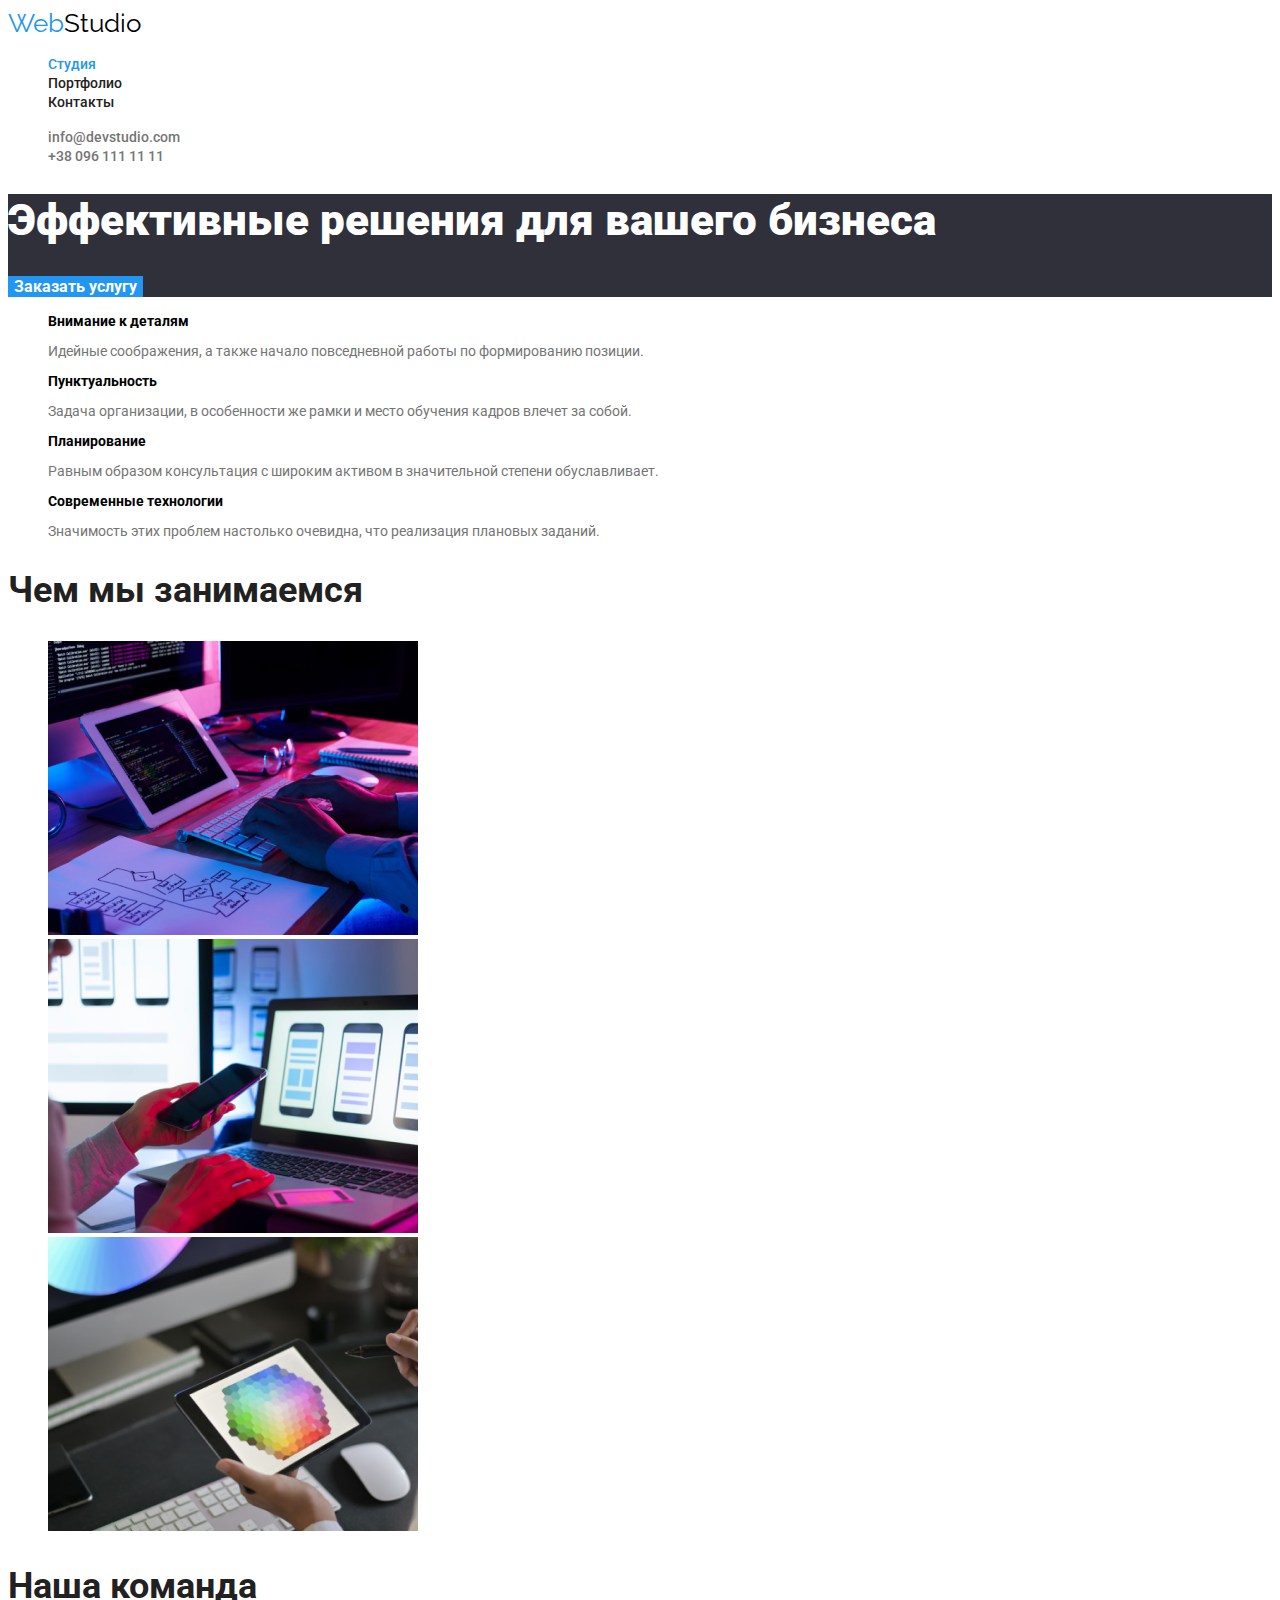
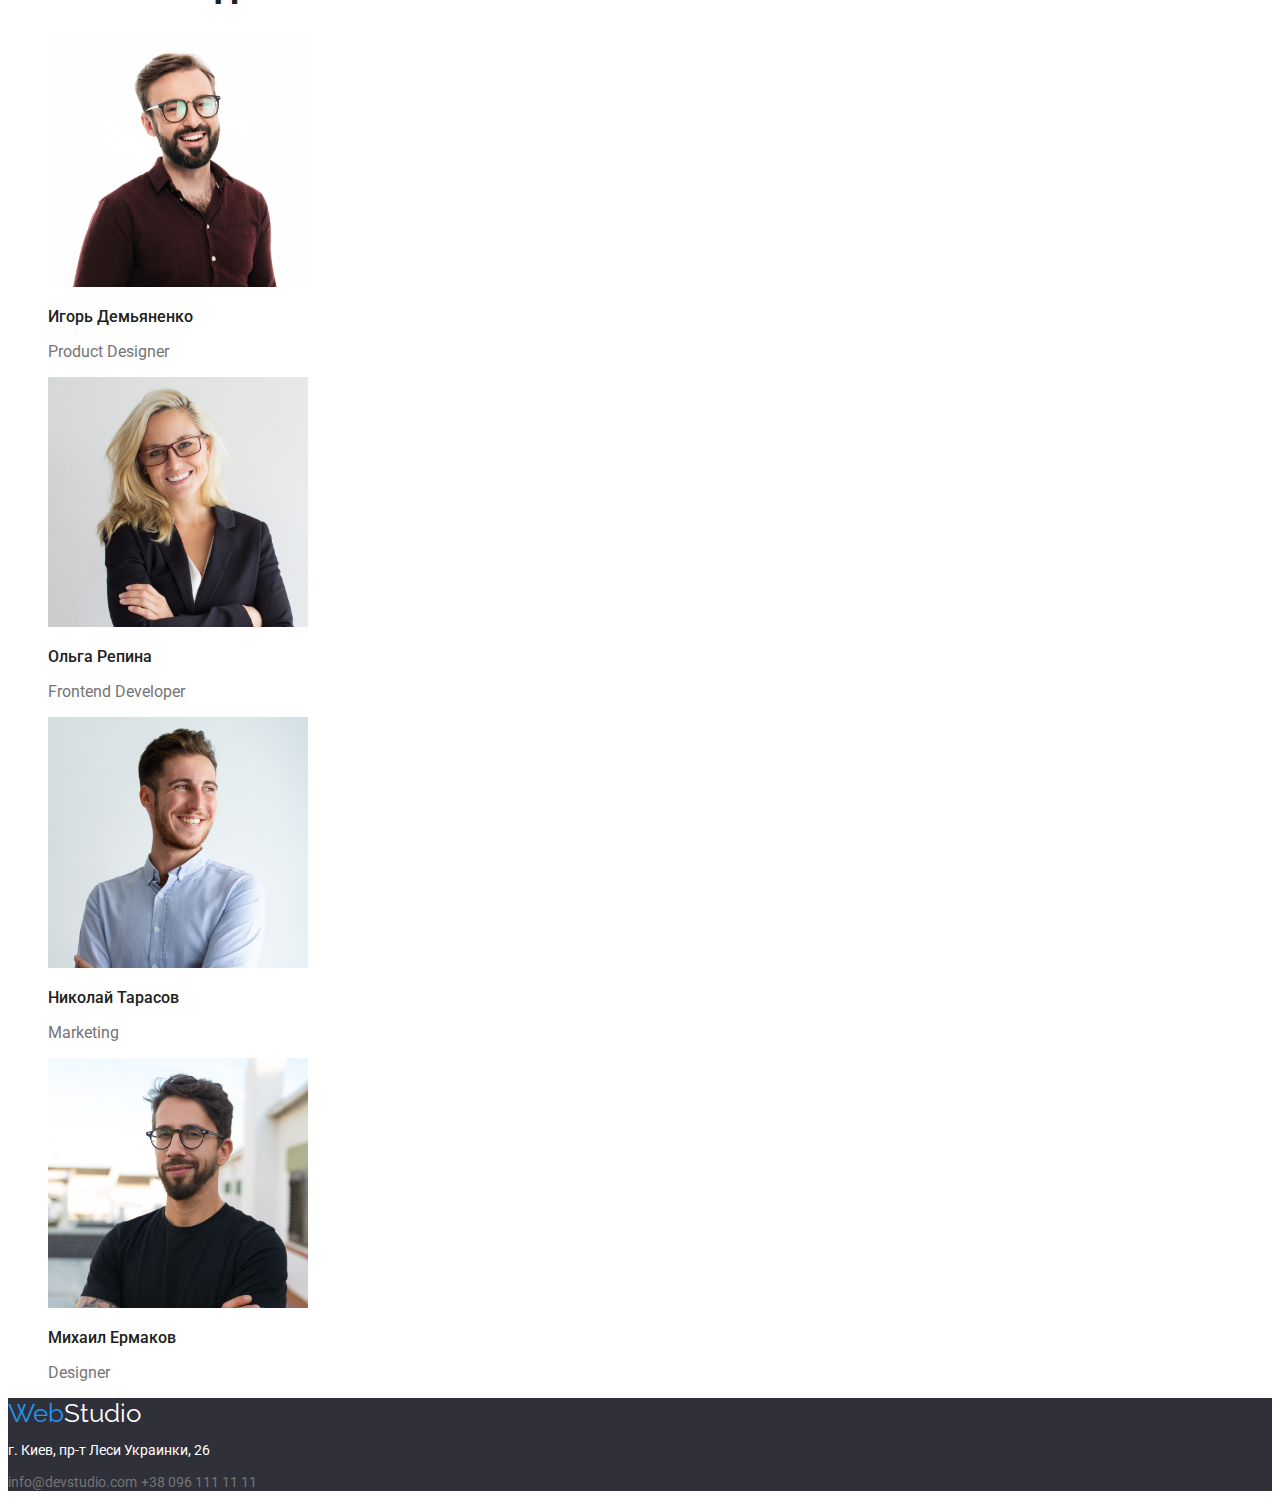
<file: index.html>
<!DOCTYPE html>
<html lang="ru">
<head>
  <meta charset="UTF-8">
  <meta name="viewport" content="width=device-width, initial-scale=1.0">
  <title>Студия</title>
  <link rel="stylesheet" href="styles.css">
<link rel="preconnect" href="https://fonts.gstatic.com">
<link href="https://fonts.googleapis.com/css2?family=Raleway:wght@700&family=Roboto:wght@400;500;700;900&display=swap"
  rel="stylesheet">
</head>
<body>
  <header id="header">
    <nav>
    <a href="#"><span class="web">Web</span><span class="studio">Studio</span></a>
    <ul class="navigate">
    <li><a href="index.html" id="now-here">Студия</a></li>
    <li><a href="portfolio.html">Портфолио</a></li>
    <li><a href="">Контакты</a></li>
    </ul>
    </nav>
    <ul class="contact">
    <li><a href="mailto:info@devstudio.com">info@devstudio.com</a></li>
    <li><a href="callto:+380961111111">+38 096 111 11 11</a></li>
    </ul>
  </header>
  <main>
  <section class="hero">
   <h1>Эффективные решения для вашего бизнеса</h1>
      <button type="button" class="button3">Заказать услугу</button>
  </section>
  <section class=properties>
    <ul>
      <li><h3>Внимание к деталям</h3> <p>Идейные соображения, а также начало повседневной работы по формированию позиции.</p></li>
        <li>
          <h3>Пунктуальность</h3> <p>Задача организации, в особенности же рамки и место обучения кадров влечет за собой.</p>
        </li>
        <li>
          <h3>Планирование</h3><p>Равным образом консультация с широким активом в значительной степени обуславливает.</p> 
        </li>
        <li>
          <h3>Современные технологии</h3><p>Значимость этих проблем настолько очевидна, что реализация плановых заданий.</p> 
        </li>
    </ul>
  </section>
  <section class="work">
    <h2>Чем мы занимаемся</h2>
    <ul>
      <li>
        <img src = "images/img.png" alt="Работа" width="370">
      </li>
      <li>
        <img src="images/img2.png" alt="Работа" width="370">
      </li>
      <li>
        <img src="images/img3.png" alt="Работа" width="370">
      </li>
    </ul>
  </section>
  <section class="our-team">
    <h2>
      Наша команда
    </h2>
    <ul>
      <li>
        <img src="images/im1.jpg" width="260" alt="Игорь">
        <h3>Игорь Демьяненко</h3>
         <p>Product Designer</p>
      </li>
    </ul>
    <ul>
      <li>
        <img src="images/im2.jpg" width="260" alt="Ольга">
        <h3>Ольга Репина</h3>
         <p>Frontend Developer</p> 
      </li>
    </ul>
    <ul>
      <li>
        <img src="images/im3.jpg" width="260" alt="Николай">
        <h3>Николай Тарасов</h3>
       <p>Marketing</p> 
      </li>
    </ul>
    <ul>
      <li>
        <img src="images/im4.jpg" width="260" alt="Михаил">
        <h3>Михаил Ермаков</h3>
        <p>Designer</p> 
      </li>
    </ul>
  </section>
  </main>
  <footer id="footer">
    <a href=""><span class="web">Web</span><span class="studio2">Studio</span></a>
    <address class="addres">
    <p>г. Киев, пр-т Леси Украинки, 26</p>
    <a href="mailto:info@devstudio.com">info@devstudio.com</a>
    <a href="callto:+380961111111">+38 096 111 11 11</a>
    </address>
  </footer>
</body>
</html>
</file>
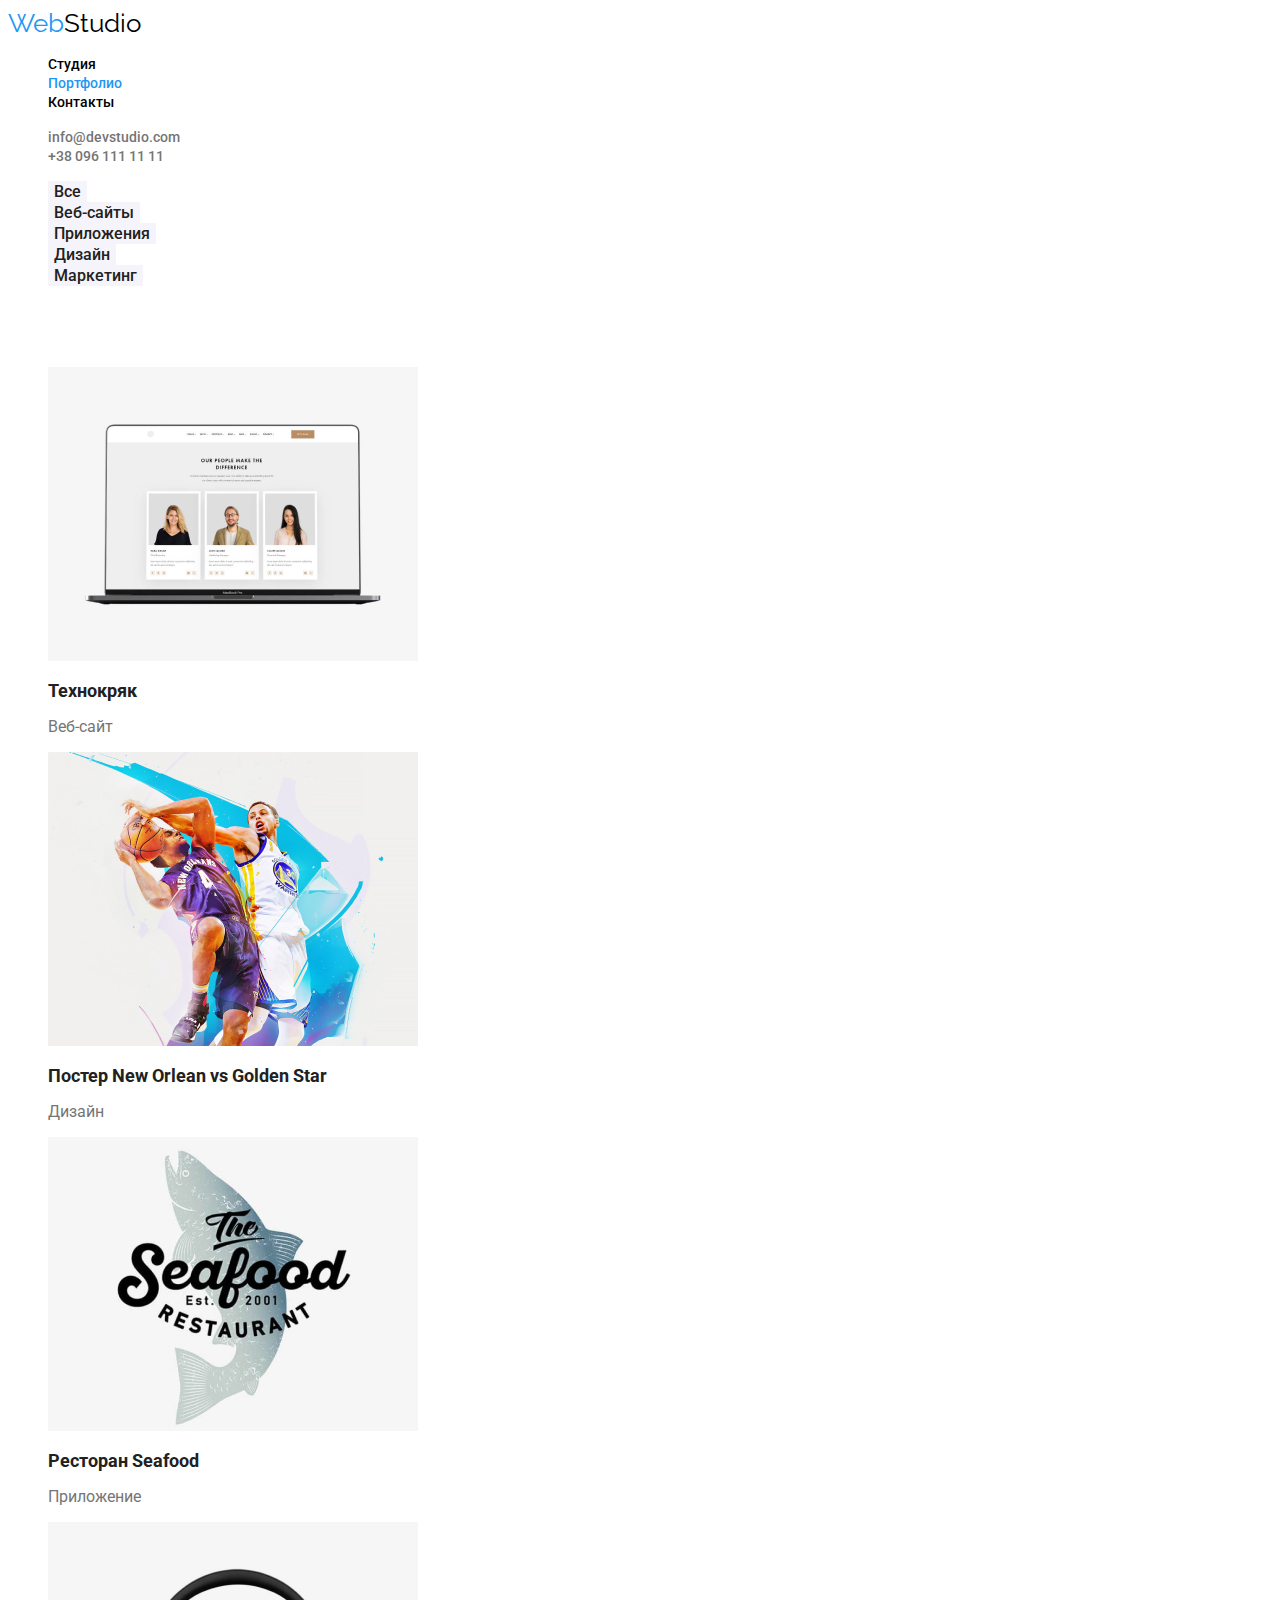
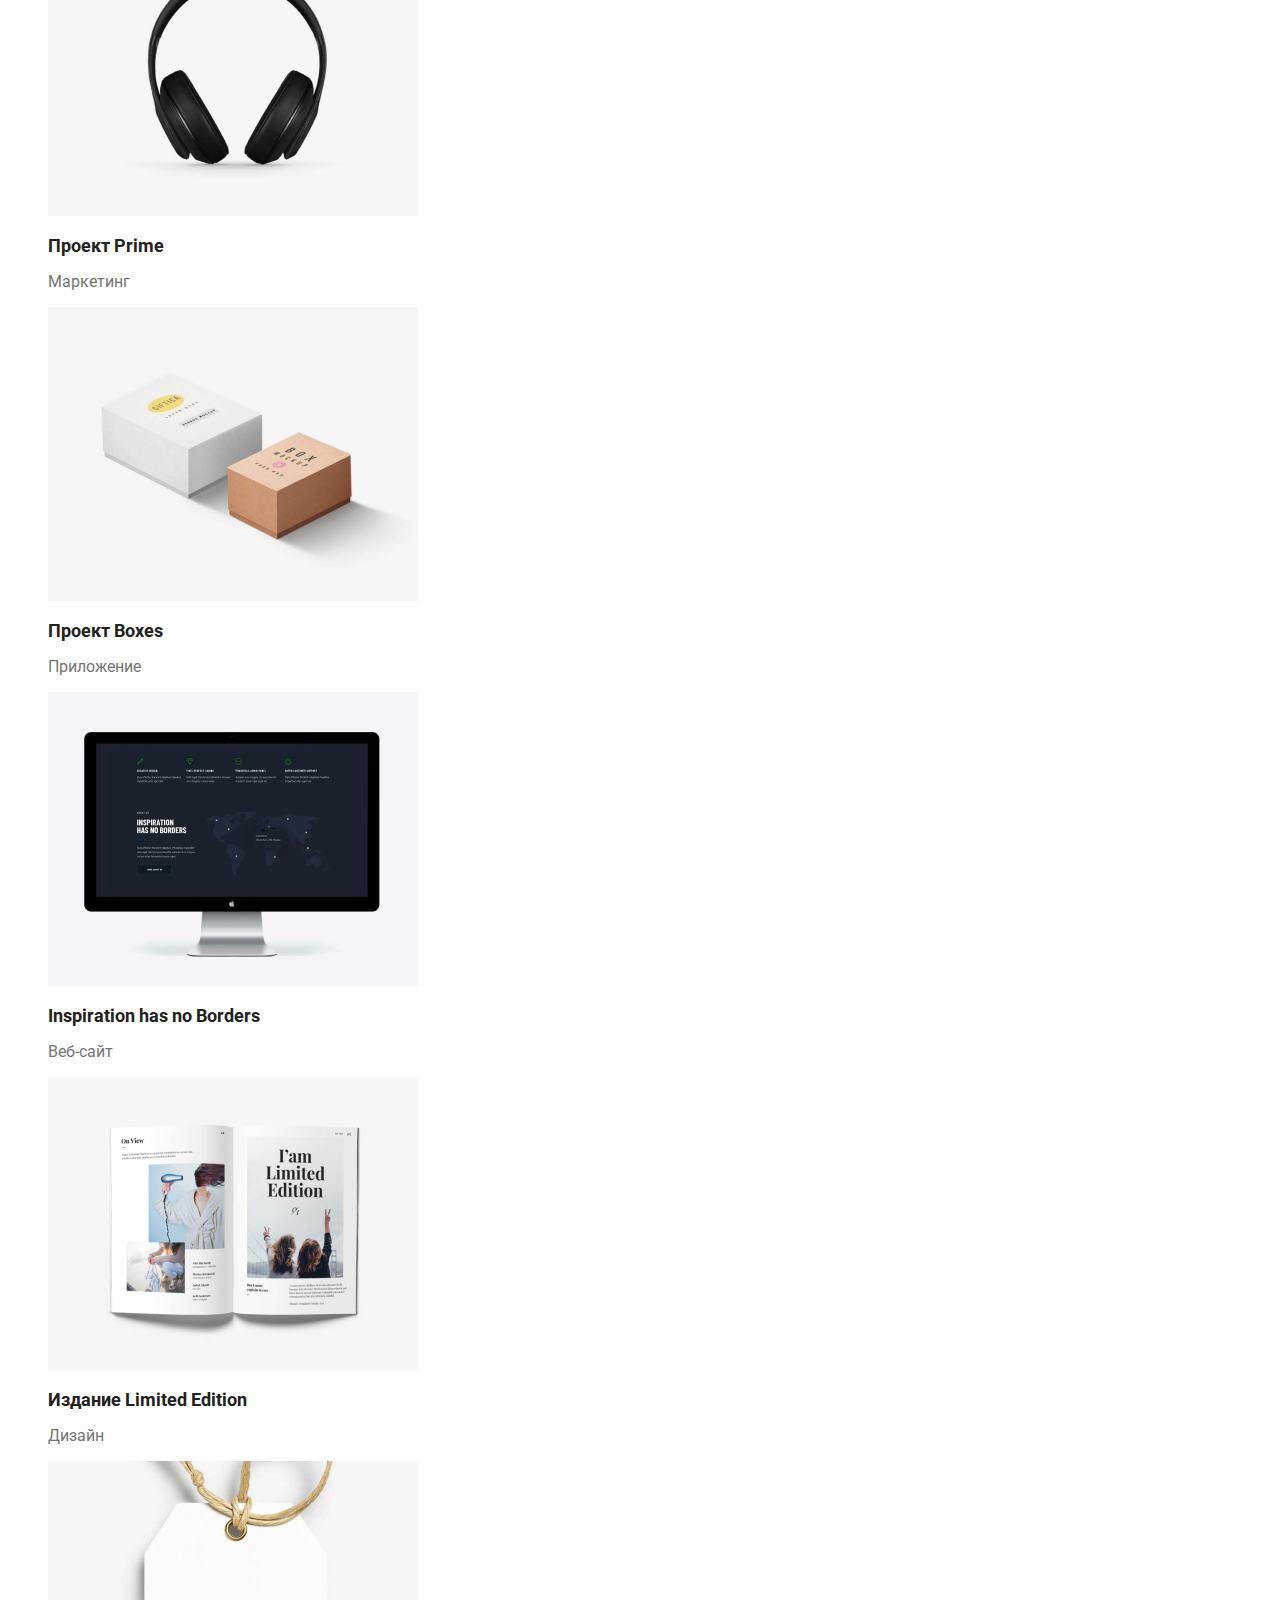
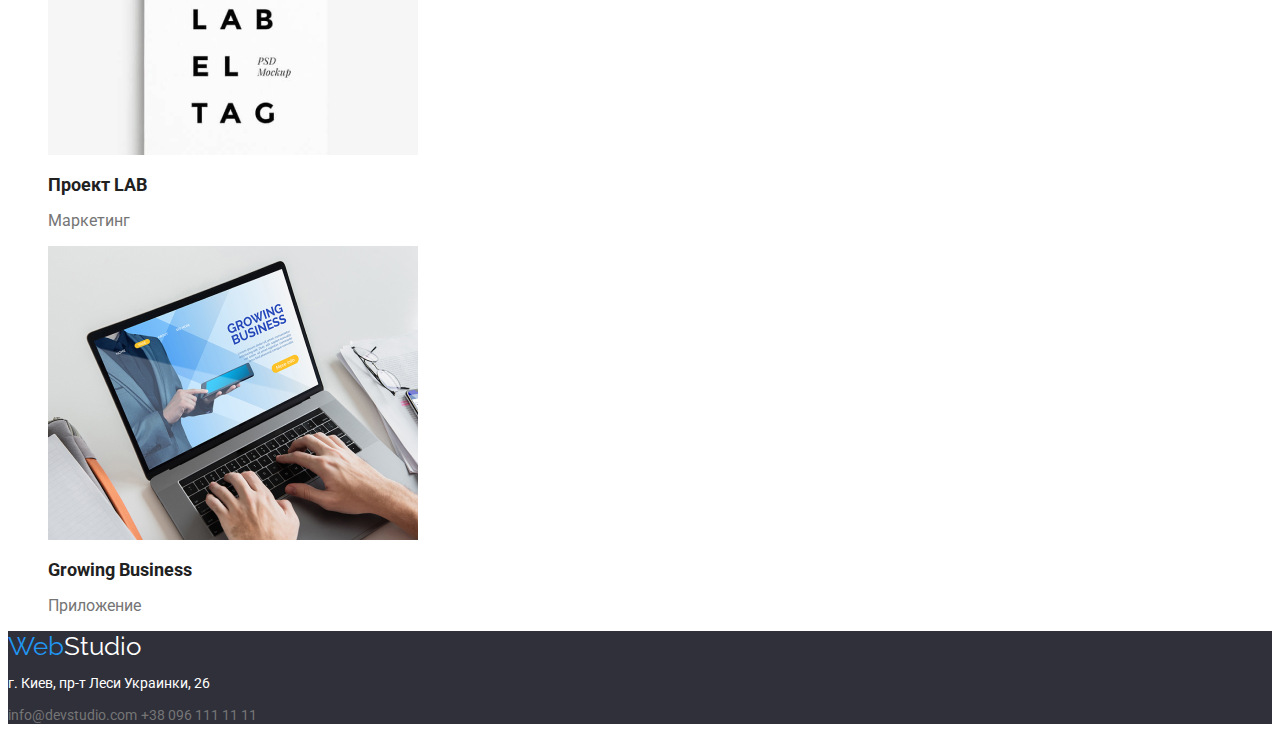
<file: portfolio.html>
<!DOCTYPE html>
<html lang="ru">
<head>
    <meta charset="UTF-8">
    <meta name="viewport" content="width=device-width, initial-scale=1.0">
    <link rel="stylesheet" href="styles2.css">
    <link rel="preconnect" href="https://fonts.gstatic.com">
    <link href="https://fonts.googleapis.com/css2?family=Raleway:wght@700&family=Roboto:wght@400;500;700;900&display=swap"
        rel="stylesheet">
    <title>Портфолио</title>
    <header id="header">
<nav>
    <a href="#"><span class="web">Web</span><span class="studio">Studio</span></a>
    <ul class="navigat">
        <li><a href="index.html">Студия</a></li>
        <li><a id="now-here" href="portfolio.html">Портфолио</a></li>
        <li><a href="">Контакты</a></li>
    </ul>
</nav>
<ul class="contact">
    <li><a href="mailto:info@devstudio.com">info@devstudio.com</a></li>
    <li><a href="callto:+380961111111">+38 096 111 11 11</a></li>
</ul>
    </header>
    <main>
<section class="buttons">
    <ul>
    <li><button>Все</button></li>
    <li><button>Веб-сайты</button></li>
    <li><button>Приложения</button></li>
    <li><button>Дизайн</button></li>
    <li><button>Маркетинг</button></li>
    </ul> 
    <h1>Портфолио</h1>
    <ul class="examples">
      <a href=""> <li> <img src="./images/01.jpg" alt="Технокряк" width="370"> 
            <h2>Технокряк</h2>
            <p>Веб-сайт</p> 
      </a>
        </li> 
        <a href="">
        <li><img src="./images/02.jpg" alt="Постер New Orlean vs Golden Star" width="370">
        <h2>Постер New Orlean vs Golden Star</h2>
        <p>Дизайн</p>
        </a>
        </li>
        <a href="">
        <li><img src="./images/03.jpg" alt="Ресторан Seafood" width="370">
        <h2>Ресторан Seafood</h2>
        <p>Приложение</p>
        </a>
        </li>
        <a href="">
        <li><img src="./images/04.jpg" alt="Проект Prime" width="370">
        <h2>Проект Prime</h2>
        <p>Маркетинг</p>
        </a>
        </li>
        <a href="">
        <li><img src="./images/05.jpg" alt="Проект Boxes" width="370">
        <h2>Проект Boxes</h2>
        <p>Приложение</p>
        </a>
        </li>
        <a href="">
        <li><img src="./images/06.jpg" alt="Inspiration has no Borders" width="370">
        <h2>Inspiration has no Borders</h2>
        <p>Веб-сайт</p>
        </a>
        </li>
        <a href="">
        <li><img src="./images/07.jpg" alt="Издание Limited Edition" width="370">
        <h2>Издание Limited Edition</h2>
        <p>Дизайн</p>
        </a>
        </li>
        <a href="">
        <li><img src="./images/08.jpg" alt="Проект LAB" width="370">
        <h2>Проект LAB</h2>
        <p>Маркетинг</p>
        </a>
        </li>
        <a href="">
        <li><img src="./images/09.jpg" alt="Growing Business" width="370">
        <h2>Growing Business</h2>
        <p>Приложение</p>
        </a>
        </li>
    </ul>
</section>
    </main>
    <footer id="footer">
<a href=""><span class="web">Web</span><span class="studio2">Studio</span></a>
<address class="addres"> 
  <p>  г. Киев, пр-т Леси Украинки, 26</p>
    <a href="mailto:info@devstudio.com">info@devstudio.com</a>
    <a href="callto:+380961111111">+38 096 111 11 11</a>
</address>
    </footer>
</head>
</body>
</html>
</file>
<file: styles.css>
:root {
  --black: #000000;
  --blue: #2196f3;
  --grey: #757575;
  --background: #2f303a;
  --white: #ffffff;
  --text: #212121;
}

* {
  font-family: 'Roboto', sans-serif;
}
a {
  text-decoration: none;
}
.web {
  color: var(--blue);
  font-family: 'Raleway', sans-serif;
  font-size: 26px;
}

.studio {
  color: var(--black);
  font-family: 'Raleway', sans-serif;
  font-size: 26px;
}

.navigate a {
  color: var(--text);
  font-weight: 500;
  font-size: 14px;
}
.navigate a:hover {
  color: var(--blue);
  font-weight: 500;
  font-size: 14px;
}

.contact a {
  color: var(--grey);
  font-weight: 500;
  font-size: 14px;
}

.contact a:hover {
  color: var(--blue);
  font-weight: 500;
  font-size: 14px;
}
ul {
  list-style-type: none;
  font-weight: 500;
}

.hero {
  background: var(--background);
}

.hero h1 {
  font-size: 44px;
  color: var(--white);
  font-weight: 900;
}

.button3 {
  background: var(--blue);
  color: var(--white);
  text-decoration: none;
  border: none;
  font-weight: 700;
  font-size: 16px;
}
.properties h3 {
  font-weight: 700;
  font-size: 14px;
  color: var(--black);
}
.properties p {
  font-weight: 400;
  font-size: 14px;
  color: var(--grey);
}

.work h2 {
  font-weight: 700;
  font-size: 36px;
  color: var(--text);
}
.our-team h2 {
  font-weight: 700;
  font-size: 36px;
  color: var(--text);
}
.our-team h3 {
  font-weight: 500;
  font-size: 16px;
  color: var(--text);
}
.our-team p {
  font-weight: 400;
  font-size: 16px;
  color: var(--grey);
}

.studio2 {
  color: var(--white);
  font-family: 'Raleway', sans-serif;
  font-size: 26px;
}
#footer {
  background: var(--background);
}
.addres p {
  color: var(--white);
  font-weight: 400;
  font-size: 14px;
  font-style: normal;
}

.addres a {
  color: var(--grey);
  font-weight: 400;
  font-size: 14px;
  font-style: normal;
}

#now-here {
  color: var(--blue);
}
</file>
<file: styles2.css>
:root {
  --black: #000000;
  --blue: #2196f3;
  --grey: #757575;
  --footer: #2f303a;
  --white: #ffffff;
  --button-background: #f5f4fa;
  --button-text: #212121;
}

* {
  font-family: 'Roboto', sans-serif;
}

h1 {
  visibility: hidden;
  font-weight: 700;
}

.web {
  color: var(--blue);
  font-family: 'Raleway', sans-serif;
  font-size: 26px;
}

.studio {
  color: var(--black);
  font-family: 'Raleway', sans-serif;
  font-size: 26px;
}

a {
  text-decoration: none;
}

.navigat a {
  color: var(--black);
  font-weight: 500;
  font-size: 14px;
}
.navigat a:hover {
  color: var(--blue);
  font-size: 14px;
}
#now-here {
  color: var(--blue);
  font-weight: 500;
  font-size: 14px;
}

ul {
  list-style-type: none;
}

.contact a {
  color: var(--grey);
  font-weight: 500;
  font-size: 14px;
}
.contact a:hover {
  color: var(--blue);
  font-size: 14px;
}

.buttons button {
  background: var(--button-background);
  color: #212121;
  text-decoration: none;
  border: none;
  font-weight: 500;
  font-size: 16px;
}

.buttons button:focus {
  background: var(--blue);
  color: var(--white);
  text-decoration: none;
  border: none;
  font-weight: 500;
  font-size: 16px;
}
.buttons button:hover {
  background: var(--blue);
  color: var(--white);
  text-decoration: none;
  border: none;
  font-weight: 500;
  font-size: 16px;
}
.examples h2 {
  color: var(--button-text);
  font-weight: 700;
  font-size: 18px;
}
.examples p {
  color: var(--grey);
  font-weight: 400;
  font-size: 16px;
}

.studio2 {
  color: var(--white);
  font-family: 'Raleway', sans-serif;
  font-size: 26px;
}

.addres p {
  color: var(--white);
  font-weight: 400;
  font-size: 14px;
  font-style: normal;
}

.addres a {
  color: var(--grey);
  font-weight: 400;
  font-size: 14px;
  font-style: normal;
}
#footer {
  background-color: var(--footer);
}
</file>
